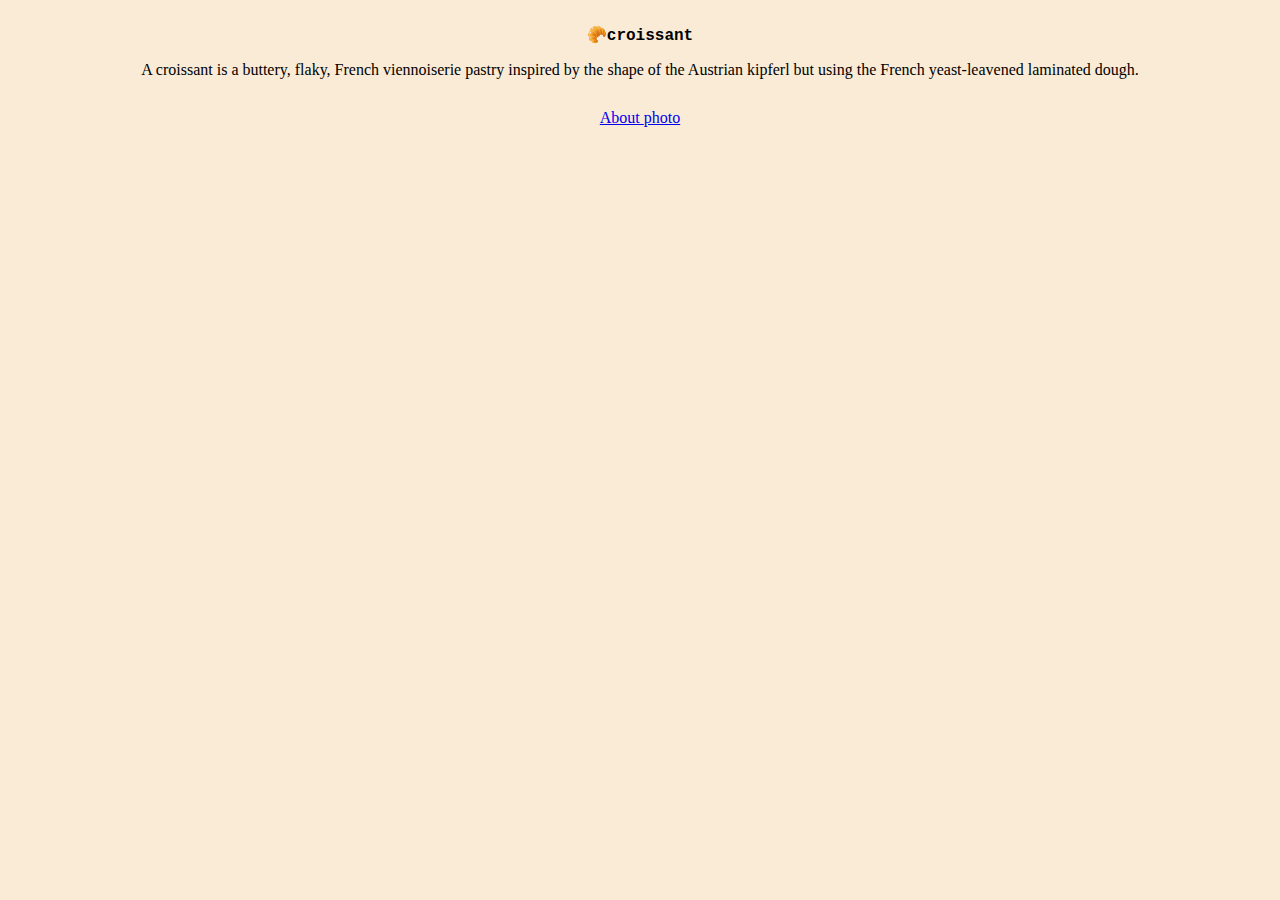
<file: index.html>
<!DOCTYPE html>
<html lang="en">
  <head>
    <meta charset="UTF-8" />
    <meta http-equiv="X-UA-Compatible" content="IE=edge" />
    <meta name="viewport" content="width=>, initial-scale=1.0" />
    <link rel="stylesheet" href="src/styles.css" />
    <link
      href="https://cdn.jsdelivr.net/npm/bootstrap@5.2.0-beta1/dist/css/bootstrap.min.css"
      rel="stylesheet"
      integrity="sha384-0evHe/X+R7YkIZDRvuzKMRqM+OrBnVFBL6DOitfPri4tjfHxaWutUpFmBp4vmVor"
      crossorigin="anonymous"
    />
    <script
      src="https://cdn.jsdelivr.net/npm/bootstrap@5.2.0-beta1/dist/js/bootstrap.bundle.min.js"
      integrity="sha384-pprn3073KE6tl6bjs2QrFaJGz5/SUsLqktiwsUTF55Jfv3qYSDhgCecCxMW52nD2"
      crossorigin="anonymous"
    ></script>
    <title>Croissant.com - The best croissant in the GTA</title>
    <meta
      name="description"
      content="croissant.com teaches you about our family owned bakery history"
    />
  </head>
  <body>
    <h1>🥐croissant</h1>
    <p>
      A croissant is a buttery, flaky, French viennoiserie pastry inspired by
      the shape of the Austrian kipferl but using the French yeast-leavened
      laminated dough.
    </p>
    <footer class="footer-links">
      <a href="contact.html" title="croissant.com">About </a>
      <a href="photos.html" title="croissant photo">photo </a>
    </footer>
  </body>
</html>
</file>
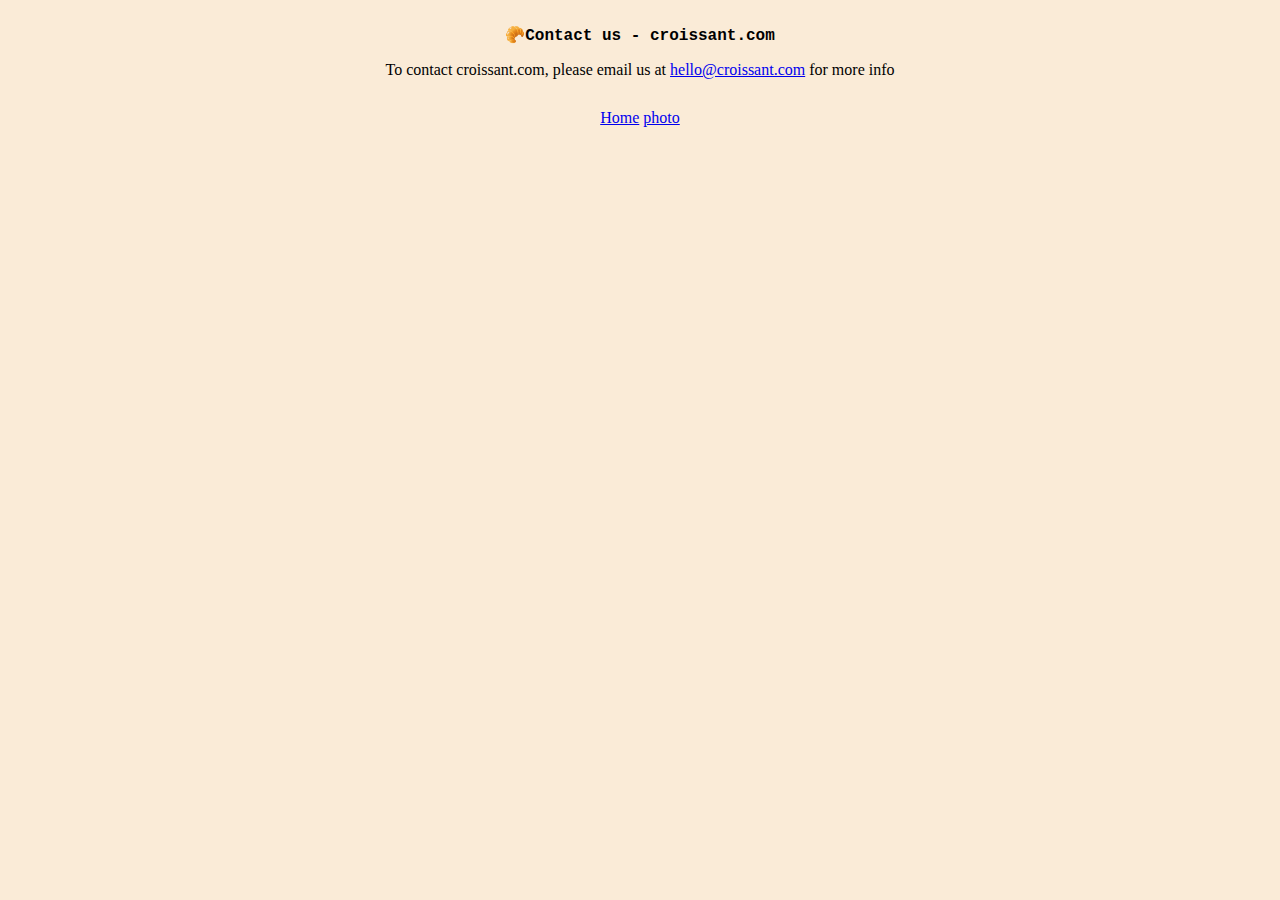
<file: contact.html>
<!DOCTYPE html>
<html lang="en">
  <head>
    <meta charset="UTF-8" />
    <meta http-equiv="X-UA-Compatible" content="IE=edge" />
    <meta name="viewport" content="width=device-width, initial-scale=1.0" />
    <link rel="stylesheet" href="src/styles.css" />
    <link
      href="https://cdn.jsdelivr.net/npm/bootstrap@5.2.0-beta1/dist/css/bootstrap.min.css"
      rel="stylesheet"
      integrity="sha384-0evHe/X+R7YkIZDRvuzKMRqM+OrBnVFBL6DOitfPri4tjfHxaWutUpFmBp4vmVor"
      crossorigin="anonymous"
    />
    <script
      src="https://cdn.jsdelivr.net/npm/bootstrap@5.2.0-beta1/dist/js/bootstrap.bundle.min.js"
      integrity="sha384-pprn3073KE6tl6bjs2QrFaJGz5/SUsLqktiwsUTF55Jfv3qYSDhgCecCxMW52nD2"
      crossorigin="anonymous"
    ></script>
    <title>Croissant Contact-page</title>
    <meta
      name="description"
      content="contact croissant.com to learn more about our homemade Croissants"
    />
  </head>
  <body>
    <h1>🥐Contact us - croissant.com</h1>
    <p>
      To contact croissant.com, please email us at
      <a href="mailto: hello@croissant.com>hello@croissant.com"
        >hello@croissant.com</a
      >
      for more info
    </p>
    <footer class="footer-links">
      <a href="index.html" title="croissant.com"> Home</a>
      <a href="photos.html" title="croissant.com">photo</a>
    </footer>
  </body>
</html>
</file>
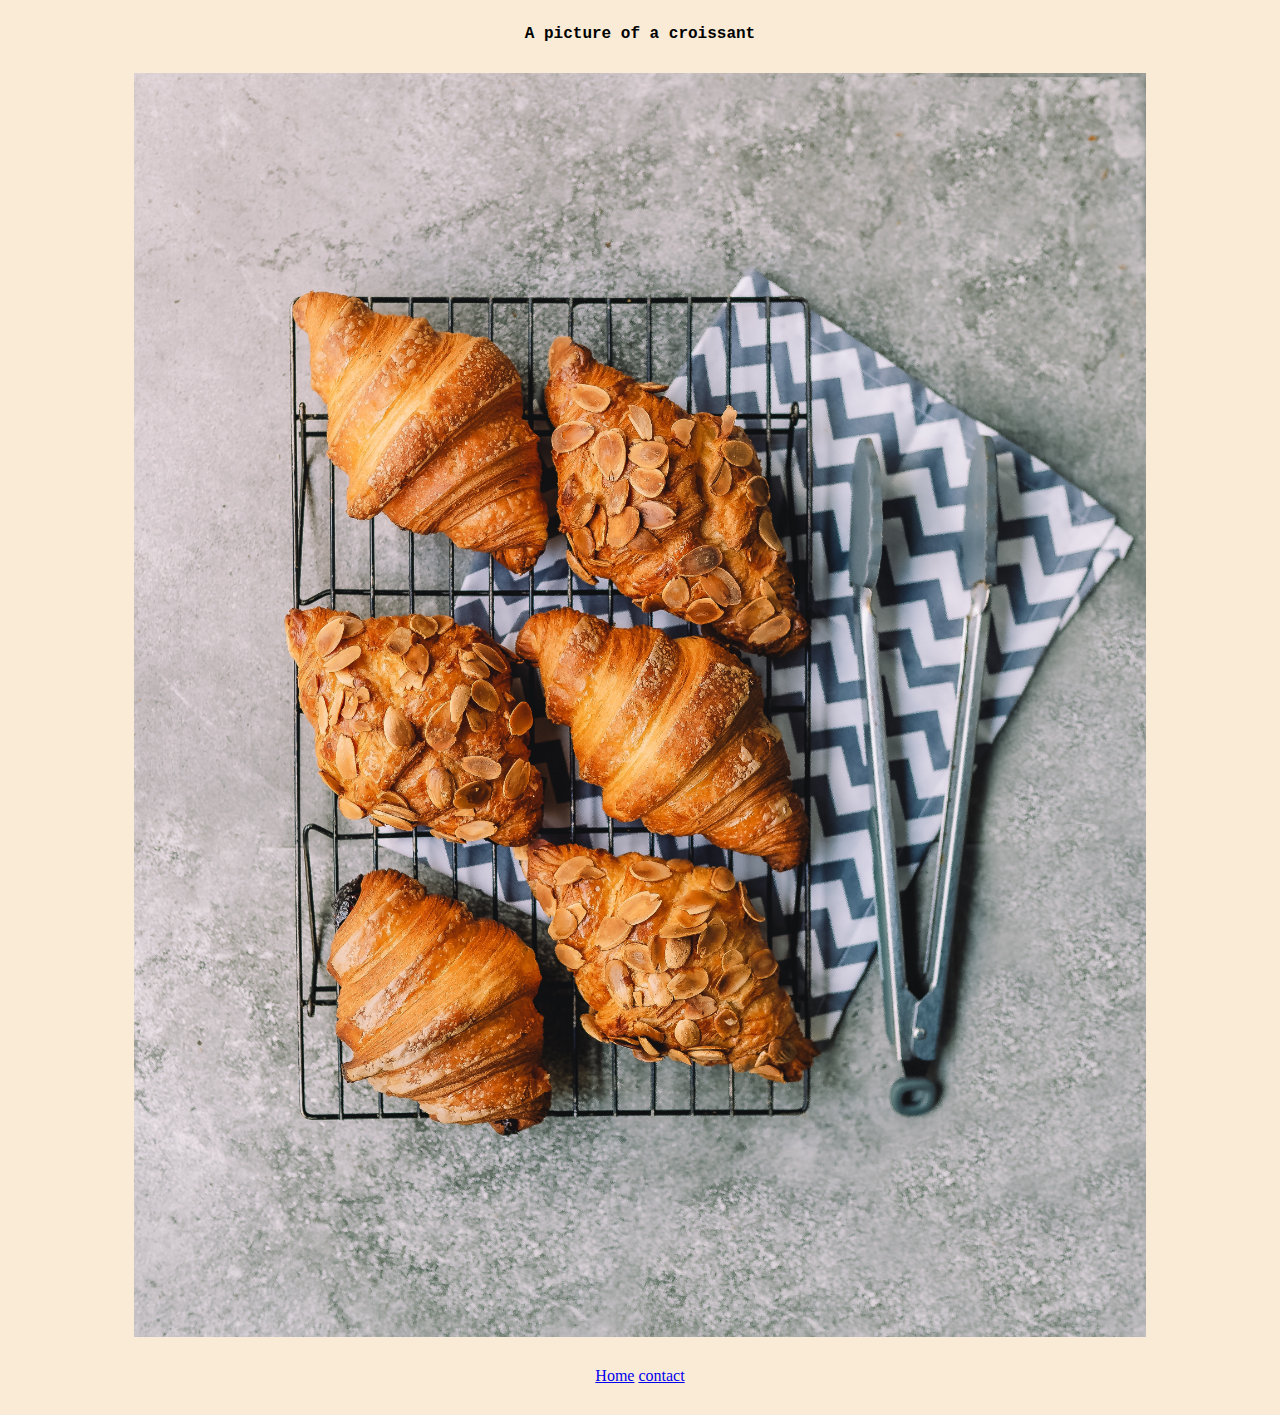
<file: photos.html>
<!DOCTYPE html>
<html lang="en">
  <head>
    <meta charset="UTF-8" />
    <meta http-equiv="X-UA-Compatible" content="IE=edge" />
    <meta name="viewport" content="width=>, initial-scale=1.0" />
    <link rel="stylesheet" href="src/styles.css" />
    <link
      href="https://cdn.jsdelivr.net/npm/bootstrap@5.2.0-beta1/dist/css/bootstrap.min.css"
      rel="stylesheet"
      integrity="sha384-0evHe/X+R7YkIZDRvuzKMRqM+OrBnVFBL6DOitfPri4tjfHxaWutUpFmBp4vmVor"
      crossorigin="anonymous"
    />
    <script
      src="https://cdn.jsdelivr.net/npm/bootstrap@5.2.0-beta1/dist/js/bootstrap.bundle.min.js"
      integrity="sha384-pprn3073KE6tl6bjs2QrFaJGz5/SUsLqktiwsUTF55Jfv3qYSDhgCecCxMW52nD2"
      crossorigin="anonymous"
    ></script>
    <title>Photos of our fresh Croissants</title>
    <meta name="description" content="croissant.com freshly made croissant" />
  </head>
  <body>
    <h1>A picture of a croissant</h1>
    <img src="src/images/croissant.jpg" alt="different croissant types" />

    <footer class="footer-links">
      <a href="index.html" title="Home">Home</a>
      <a href="contact.html" title="croissant.com">contact</a>
    </footer>
  </body>
</html>
</file>
<file: src/styles.css>
body {
  background-color: antiquewhite;
}
h1 {
  text-align: center;
  margin-top: 15px;
  padding-top: 10px;
  font-size: 16px;
  font-family: "Courier New", Courier, monospace;
}
p {
  text-align: center;
}

img {
  display: block;
  max-width: 80%;
  margin: 30px auto;
}

.footer-links {
  text-align: center;
  margin: 30px;
}

.contact {
  margin-top: 20px;
  padding-bottom: 15px;
}
</file>
